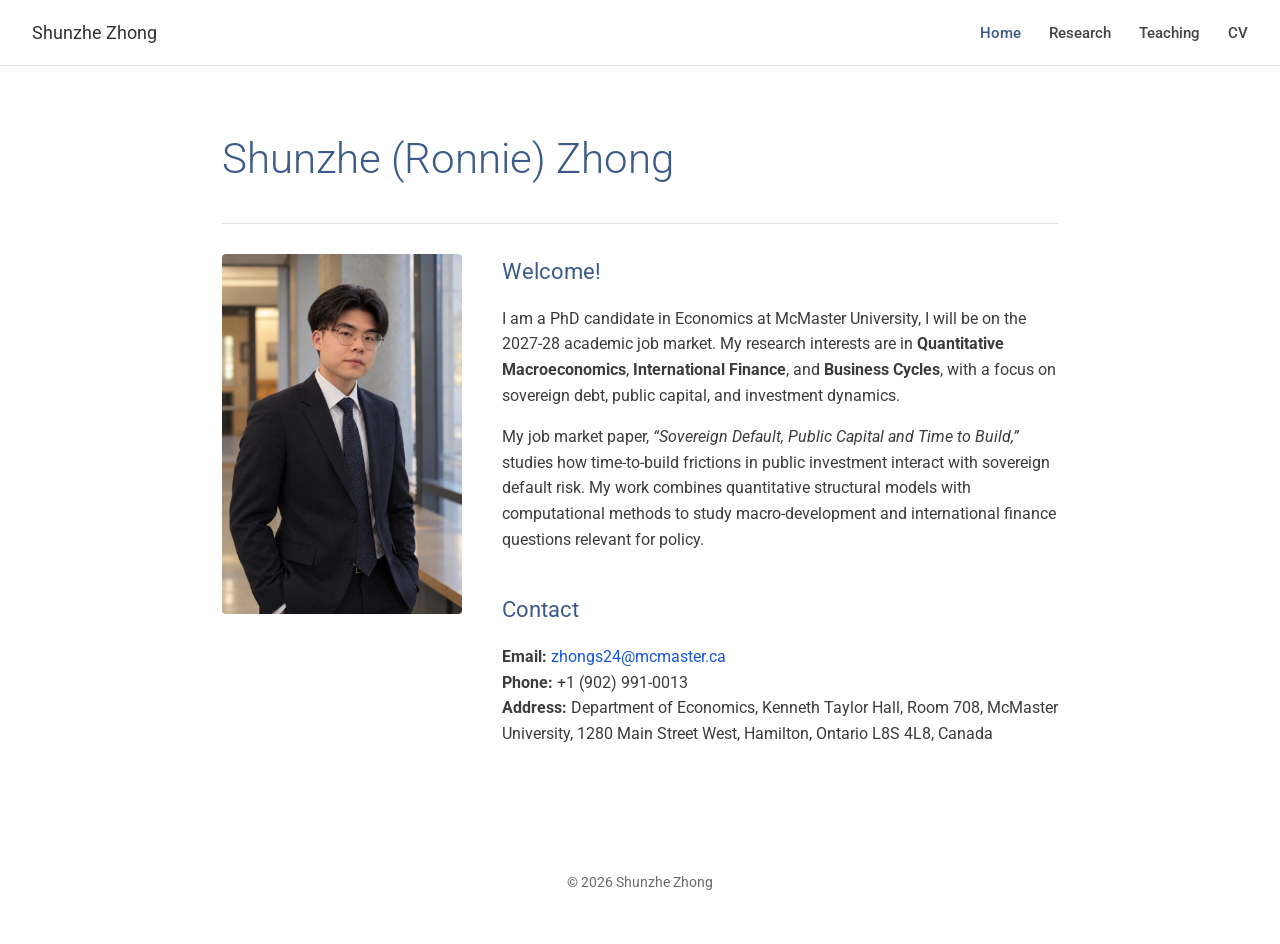
<file: index.html>
<!DOCTYPE html>
<html lang="en">
<head>
<meta charset="UTF-8">
<meta name="viewport" content="width=device-width, initial-scale=1.0">
<title>Shunzhe Zhong | Economist, PhD Candidate at McMaster University</title>
<meta name="description" content="Shunzhe (Ronnie) Zhong is a PhD candidate in Economics at McMaster University researching quantitative macroeconomics, sovereign default, public capital and international finance.">
<meta name="author" content="Shunzhe Zhong">
<meta property="og:title" content="Shunzhe Zhong | Economist, PhD Candidate at McMaster University">
<meta property="og:description" content="Shunzhe (Ronnie) Zhong is a PhD candidate in Economics at McMaster University researching quantitative macroeconomics, sovereign default, public capital and international finance.">
<meta property="og:type" content="website">
<link rel="canonical" href="https://shunzhezhong.github.io/">
<meta property="og:url" content="https://shunzhezhong.github.io/">
<link rel="stylesheet" href="style.css">
<script type="application/ld+json">
{"@context":"https://schema.org","@type":"Person","name":"Shunzhe Zhong","alternateName":["Shunzhe (Ronnie) Zhong","Ronnie Zhong"],
"jobTitle":"PhD Candidate in Economics","affiliation":{"@type":"CollegeOrUniversity","name":"McMaster University"},
"alumniOf":[{"@type":"CollegeOrUniversity","name":"Dalhousie University"}],
"url":"https://shunzhezhong.github.io/",
"email":"mailto:zhongs24@mcmaster.ca",
"knowsAbout":["Quantitative Macroeconomics","International Finance","Business Cycles","Sovereign Default","Public Capital"]}
</script>
</head>
<body>

<header class="site-header">
  <div class="site-name">Shunzhe Zhong</div>
  <nav class="site-nav">
    <a href="index.html" class="active">Home</a>
    <a href="research.html">Research</a>
    <a href="teaching.html">Teaching</a>
    <a href="cv.html">CV</a>
  </nav>
</header>

<main>
  <h1 class="page-title">Shunzhe (Ronnie) Zhong</h1>
  <hr>

  <div class="hero">
    <div class="hero-photo">
      <img src="photo.jpg" alt="Shunzhe (Ronnie) Zhong, PhD candidate in Economics at McMaster University">
    </div>
    <div class="hero-text">
      <p class="section-heading" style="margin-top:0;">Welcome!</p>
      <p>
        I am a PhD candidate in Economics at
        McMaster University,
        I will be on the 2027-28 academic job market. My research interests are in
        <strong>Quantitative Macroeconomics</strong>, <strong>International Finance</strong>, and
        <strong>Business Cycles</strong>, with a focus on sovereign debt, public capital, and investment dynamics.
      </p>
      <p>
        My job market paper, <em>&ldquo;Sovereign Default, Public Capital and Time to Build,&rdquo;</em>
        studies how time-to-build frictions in public investment interact with sovereign default risk.
        My work combines quantitative structural models with computational methods to study
        macro-development and international finance questions relevant for policy.
      </p>
      

      <p class="section-heading">Contact</p>
      <p>
        <strong>Email:</strong> <a href="mailto:zhongs24@mcmaster.ca">zhongs24@mcmaster.ca</a><br>
        <strong>Phone:</strong> +1 (902) 991-0013<br>
        <strong>Address:</strong> Department of Economics, Kenneth Taylor Hall, Room 708,
        McMaster University, 1280 Main Street West, Hamilton, Ontario L8S 4L8, Canada
      </p>
    </div>
  </div>
</main>

<footer class="site-footer">
  &copy; 2026 Shunzhe Zhong
</footer>

</body>
</html>
</file>
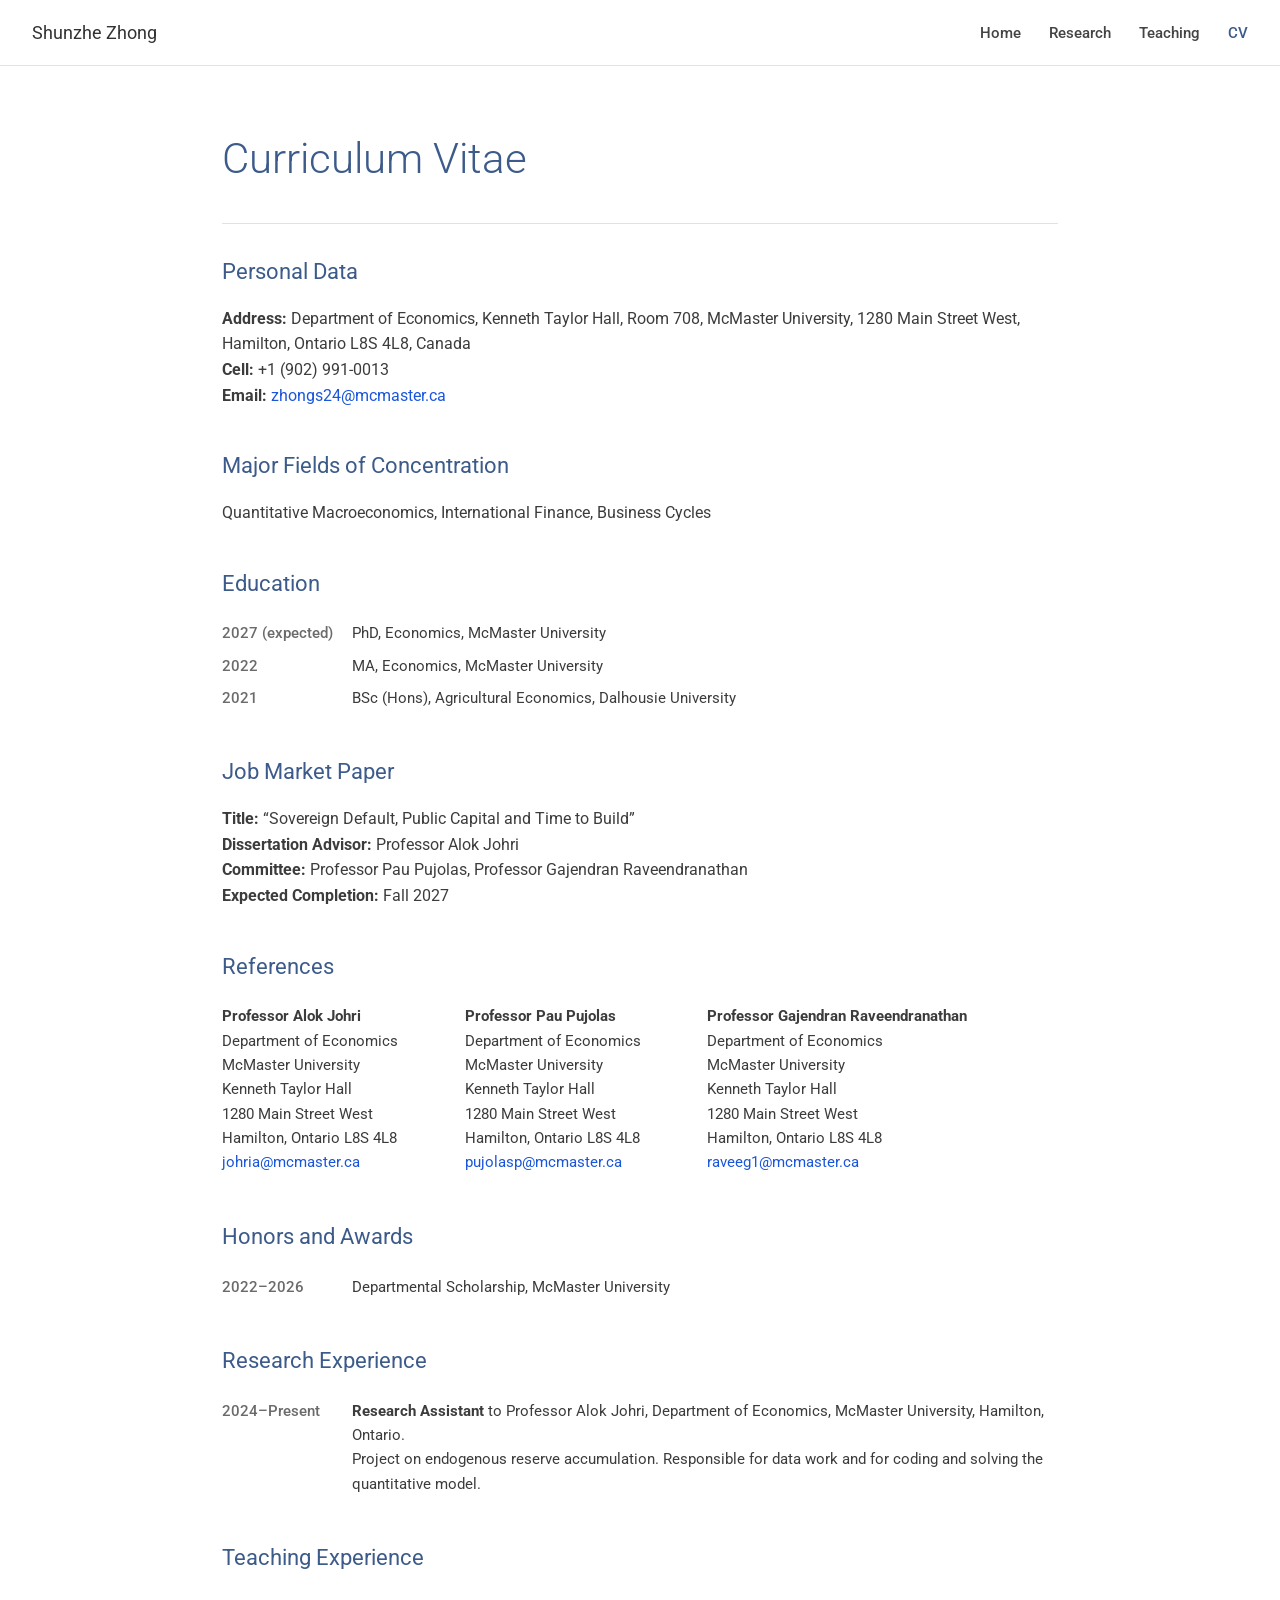
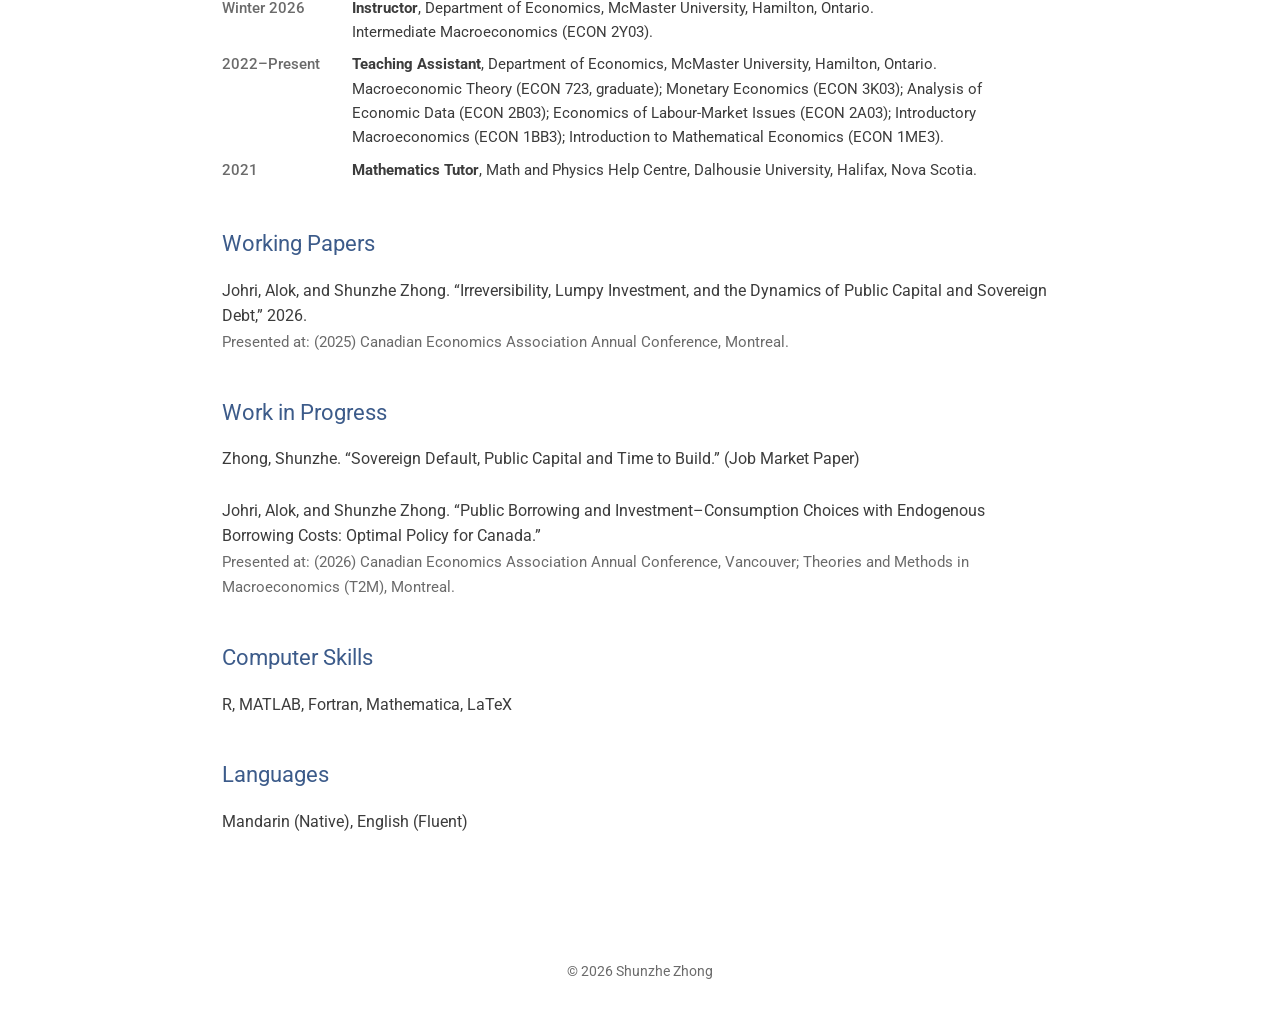
<file: cv.html>
<!DOCTYPE html>
<html lang="en">
<head>
<meta charset="UTF-8">
<meta name="viewport" content="width=device-width, initial-scale=1.0">
<title>Curriculum Vitae | Shunzhe Zhong, McMaster University Economics</title>
<meta name="description" content="Curriculum vitae of Shunzhe (Ronnie) Zhong, PhD candidate in Economics at McMaster University: education, research, teaching and references.">
<meta name="author" content="Shunzhe Zhong">
<meta property="og:title" content="Curriculum Vitae | Shunzhe Zhong, McMaster University Economics">
<meta property="og:description" content="Curriculum vitae of Shunzhe (Ronnie) Zhong, PhD candidate in Economics at McMaster University: education, research, teaching and references.">
<meta property="og:type" content="website">
<link rel="canonical" href="https://shunzhezhong.github.io/cv.html">
<meta property="og:url" content="https://shunzhezhong.github.io/cv.html">
<link rel="stylesheet" href="style.css">
</head>
<body>

<header class="site-header">
  <div class="site-name">Shunzhe Zhong</div>
  <nav class="site-nav">
    <a href="index.html">Home</a>
    <a href="research.html">Research</a>
    <a href="teaching.html">Teaching</a>
    <a href="cv.html" class="active">CV</a>
  </nav>
</header>

<main>
  <h1 class="page-title">Curriculum Vitae</h1>
  <hr>

  <p class="section-heading" style="margin-top:0;">Personal Data</p>
  <p>
    <strong>Address:</strong> Department of Economics, Kenneth Taylor Hall, Room 708,
    McMaster University, 1280 Main Street West, Hamilton, Ontario L8S 4L8, Canada<br>
    <strong>Cell:</strong> +1 (902) 991-0013<br>
    <strong>Email:</strong> <a href="mailto:zhongs24@mcmaster.ca">zhongs24@mcmaster.ca</a>
  </p>

  <p class="section-heading">Major Fields of Concentration</p>
  <p>Quantitative Macroeconomics, International Finance, Business Cycles</p>

  <p class="section-heading">Education</p>
  <table class="cv-table">
    <tr><td class="cv-year">2027 (expected)</td><td>PhD, Economics, McMaster University</td></tr>
    <tr><td class="cv-year">2022</td><td>MA, Economics, McMaster University</td></tr>
    <tr><td class="cv-year">2021</td><td>BSc (Hons), Agricultural Economics, Dalhousie University</td></tr>
  </table>

  <p class="section-heading">Job Market Paper</p>
  <p>
    <strong>Title:</strong> &ldquo;Sovereign Default, Public Capital and Time to Build&rdquo;<br>
    <strong>Dissertation Advisor:</strong> Professor Alok Johri<br>
    <strong>Committee:</strong> Professor Pau Pujolas, Professor Gajendran Raveendranathan<br>
    <strong>Expected Completion:</strong> Fall 2027
  </p>

  <p class="section-heading">References</p>
  <table class="cv-table">
    <tr>
      <td>
        <strong>Professor Alok Johri</strong><br>
        Department of Economics<br>
        McMaster University<br>
        Kenneth Taylor Hall<br>
        1280 Main Street West<br>
        Hamilton, Ontario L8S 4L8<br>
        <a href="mailto:johria@mcmaster.ca">johria@mcmaster.ca</a>
      </td>
      <td>
        <strong>Professor Pau Pujolas</strong><br>
        Department of Economics<br>
        McMaster University<br>
        Kenneth Taylor Hall<br>
        1280 Main Street West<br>
        Hamilton, Ontario L8S 4L8<br>
        <a href="mailto:pujolasp@mcmaster.ca">pujolasp@mcmaster.ca</a>
      </td>
      <td>
        <strong>Professor Gajendran Raveendranathan</strong><br>
        Department of Economics<br>
        McMaster University<br>
        Kenneth Taylor Hall<br>
        1280 Main Street West<br>
        Hamilton, Ontario L8S 4L8<br>
        <a href="mailto:raveeg1@mcmaster.ca">raveeg1@mcmaster.ca</a>
      </td>
    </tr>
  </table>

  <p class="section-heading">Honors and Awards</p>
  <table class="cv-table">
    <tr><td class="cv-year">2022&ndash;2026</td><td>Departmental Scholarship, McMaster University</td></tr>
  </table>

  <p class="section-heading">Research Experience</p>
  <table class="cv-table">
    <tr>
      <td class="cv-year">2024&ndash;Present</td>
      <td>
        <strong>Research Assistant</strong> to Professor Alok Johri, Department of Economics,
        McMaster University, Hamilton, Ontario.<br>
        Project on endogenous reserve accumulation. Responsible for data work and for coding and
        solving the quantitative model.
      </td>
    </tr>
  </table>

  <p class="section-heading">Teaching Experience</p>
  <table class="cv-table">
    <tr>
      <td class="cv-year">Winter 2026</td>
      <td>
        <strong>Instructor</strong>, Department of Economics, McMaster University, Hamilton, Ontario.<br>
        Intermediate Macroeconomics (ECON 2Y03).
      </td>
    </tr>
    <tr>
      <td class="cv-year">2022&ndash;Present</td>
      <td>
        <strong>Teaching Assistant</strong>, Department of Economics, McMaster University, Hamilton, Ontario.<br>
        Macroeconomic Theory (ECON 723, graduate); Monetary Economics (ECON 3K03);
        Analysis of Economic Data (ECON 2B03); Economics of Labour-Market Issues (ECON 2A03);
        Introductory Macroeconomics (ECON 1BB3); Introduction to Mathematical Economics (ECON 1ME3).
      </td>
    </tr>
    <tr>
      <td class="cv-year">2021</td>
      <td>
        <strong>Mathematics Tutor</strong>, Math and Physics Help Centre, Dalhousie University,
        Halifax, Nova Scotia.
      </td>
    </tr>
  </table>

  <p class="section-heading">Working Papers</p>
  <p>
    Johri, Alok, and Shunzhe Zhong. &ldquo;Irreversibility, Lumpy Investment, and the Dynamics of
    Public Capital and Sovereign Debt,&rdquo; 2026.<br>
    <span class="entry-meta">Presented at: (2025) Canadian Economics Association Annual Conference, Montreal.</span>
  </p>

  <p class="section-heading">Work in Progress</p>
  <p>
    Zhong, Shunzhe. &ldquo;Sovereign Default, Public Capital and Time to Build.&rdquo; (Job Market Paper)<br><br>
    Johri, Alok, and Shunzhe Zhong. &ldquo;Public Borrowing and Investment&ndash;Consumption Choices with
    Endogenous Borrowing Costs: Optimal Policy for Canada.&rdquo;<br>
    <span class="entry-meta">Presented at: (2026) Canadian Economics Association Annual Conference, Vancouver;
    Theories and Methods in Macroeconomics (T2M), Montreal.</span>
  </p>

  <p class="section-heading">Computer Skills</p>
  <p>R, MATLAB, Fortran, Mathematica, LaTeX</p>

  <p class="section-heading">Languages</p>
  <p>Mandarin (Native), English (Fluent)</p>
</main>

<footer class="site-footer">
  &copy; 2026 Shunzhe Zhong
</footer>

</body>
</html>
</file>
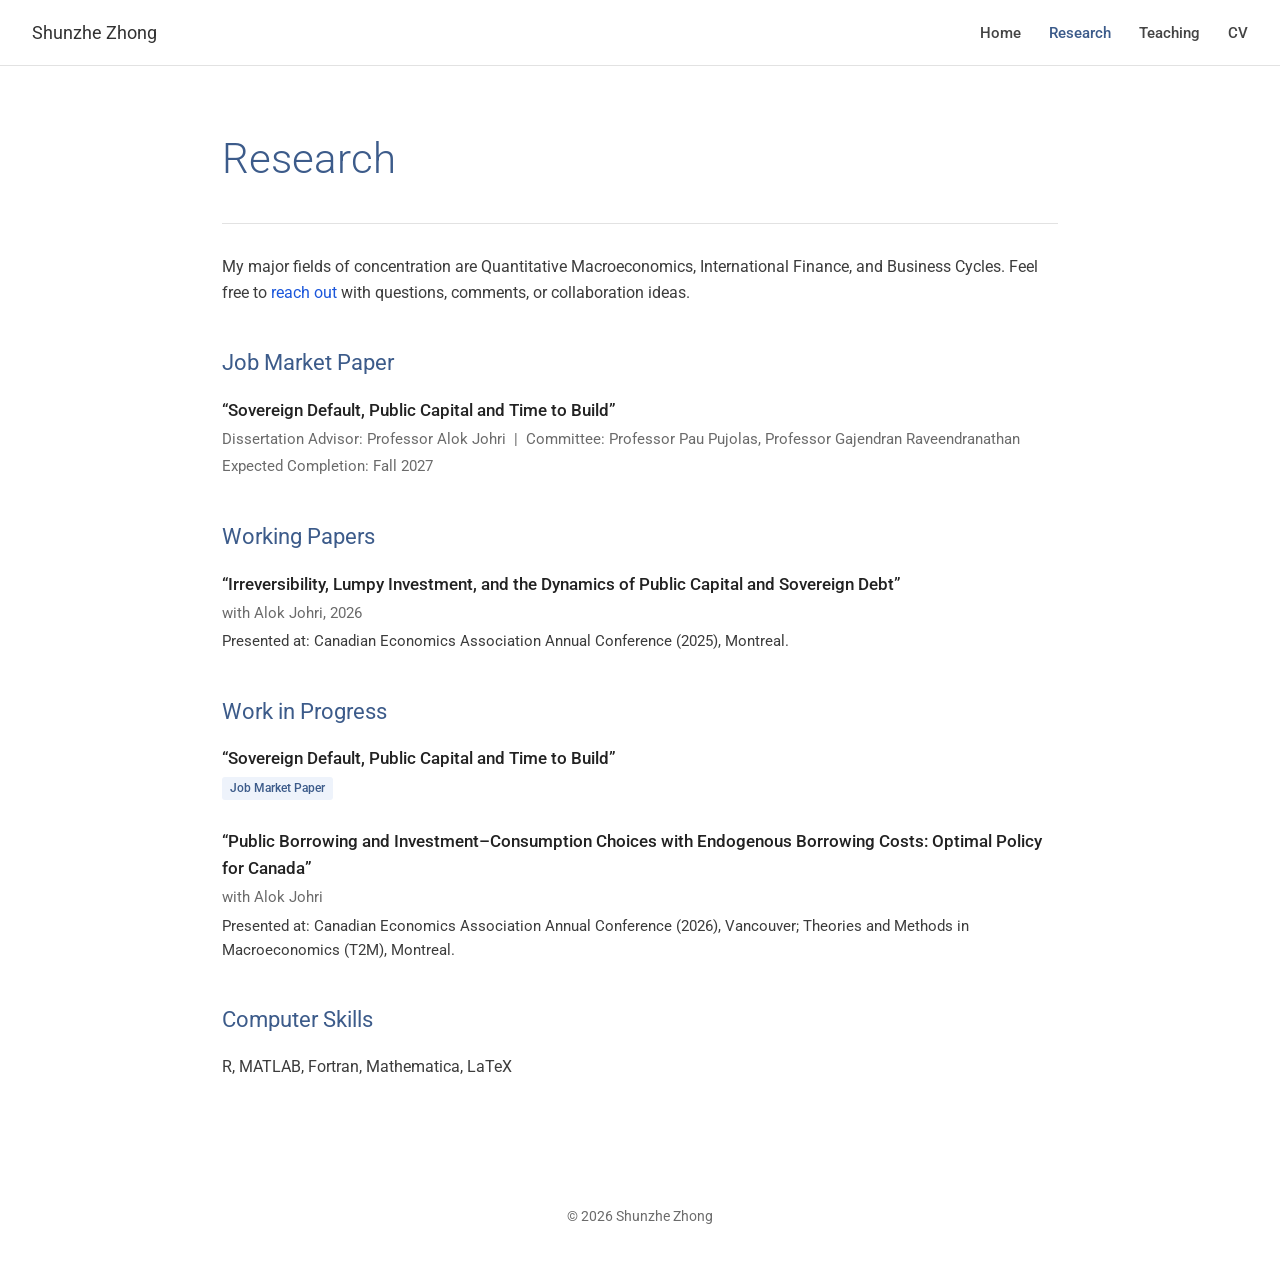
<file: research.html>
<!DOCTYPE html>
<html lang="en">
<head>
<meta charset="UTF-8">
<meta name="viewport" content="width=device-width, initial-scale=1.0">
<title>Research | Shunzhe Zhong, McMaster University Economics</title>
<meta name="description" content="Research by Shunzhe Zhong: sovereign default, public capital, time to build, lumpy investment and sovereign debt. Job market paper and working papers.">
<meta name="author" content="Shunzhe Zhong">
<meta property="og:title" content="Research | Shunzhe Zhong, McMaster University Economics">
<meta property="og:description" content="Research by Shunzhe Zhong: sovereign default, public capital, time to build, lumpy investment and sovereign debt. Job market paper and working papers.">
<meta property="og:type" content="website">
<link rel="canonical" href="https://shunzhezhong.github.io/research.html">
<meta property="og:url" content="https://shunzhezhong.github.io/research.html">
<link rel="stylesheet" href="style.css">
</head>
<body>

<header class="site-header">
  <div class="site-name">Shunzhe Zhong</div>
  <nav class="site-nav">
    <a href="index.html">Home</a>
    <a href="research.html" class="active">Research</a>
    <a href="teaching.html">Teaching</a>
    <a href="cv.html">CV</a>
  </nav>
</header>

<main>
  <h1 class="page-title">Research</h1>
  <hr>

  <p>
    My major fields of concentration are Quantitative Macroeconomics, International Finance, and
    Business Cycles. Feel free to <a href="mailto:zhongs24@mcmaster.ca">reach out</a> with questions,
    comments, or collaboration ideas.
  </p>

  <p class="section-heading">Job Market Paper</p>
  <div class="entry">
    <div class="entry-title">&ldquo;Sovereign Default, Public Capital and Time to Build&rdquo;</div>
    <div class="entry-meta">Dissertation Advisor: Professor Alok Johri &nbsp;|&nbsp;
      Committee: Professor Pau Pujolas, Professor Gajendran Raveendranathan</div>
    <div class="entry-meta">Expected Completion: Fall 2027</div>
  </div>

  <p class="section-heading">Working Papers</p>
  <div class="entry">
    <div class="entry-title">
      &ldquo;Irreversibility, Lumpy Investment, and the Dynamics of Public Capital and Sovereign Debt&rdquo;
    </div>
    <div class="entry-meta">with Alok Johri, 2026</div>
    <div class="entry-detail">
      Presented at: Canadian Economics Association Annual Conference (2025), Montreal.
    </div>
  </div>

  <p class="section-heading">Work in Progress</p>
  <div class="entry">
    <div class="entry-title">&ldquo;Sovereign Default, Public Capital and Time to Build&rdquo;</div>
    <div class="entry-meta"><span class="tag-label">Job Market Paper</span></div>
  </div>
  <div class="entry">
    <div class="entry-title">
      &ldquo;Public Borrowing and Investment&ndash;Consumption Choices with Endogenous Borrowing Costs:
      Optimal Policy for Canada&rdquo;
    </div>
    <div class="entry-meta">with Alok Johri</div>
    <div class="entry-detail">
      Presented at: Canadian Economics Association Annual Conference (2026), Vancouver;
      Theories and Methods in Macroeconomics (T2M), Montreal.
    </div>
  </div>

  <p class="section-heading">Computer Skills</p>
  <p>R, MATLAB, Fortran, Mathematica, LaTeX</p>
</main>

<footer class="site-footer">
  &copy; 2026 Shunzhe Zhong
</footer>

</body>
</html>
</file>
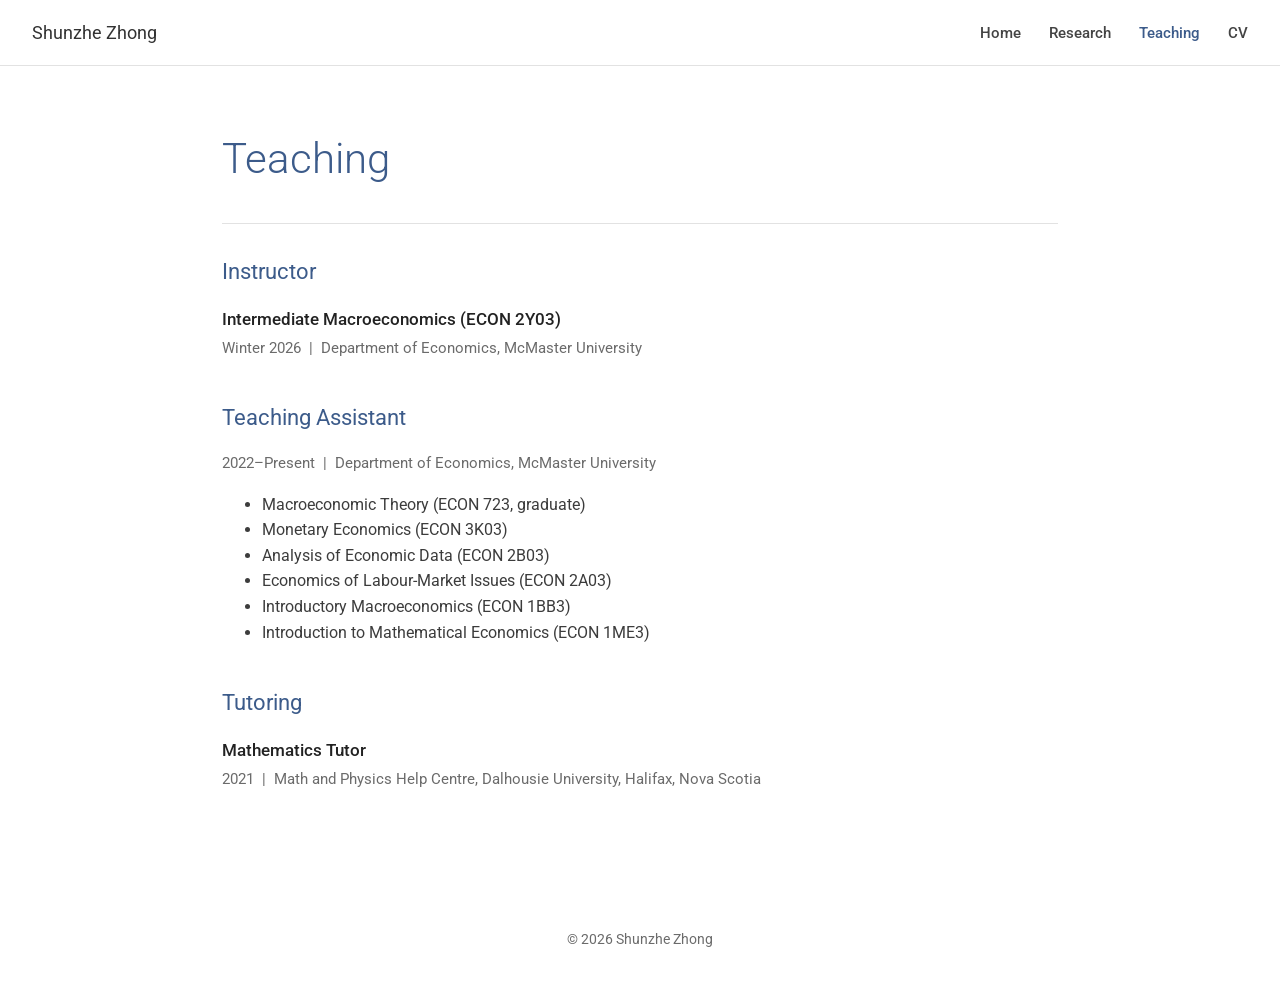
<file: teaching.html>
<!DOCTYPE html>
<html lang="en">
<head>
<meta charset="UTF-8">
<meta name="viewport" content="width=device-width, initial-scale=1.0">
<title>Teaching | Shunzhe Zhong, McMaster University Economics</title>
<meta name="description" content="Teaching experience of Shunzhe Zhong: instructor for Intermediate Macroeconomics and teaching assistant for macroeconomics and monetary economics at McMaster University.">
<meta name="author" content="Shunzhe Zhong">
<meta property="og:title" content="Teaching | Shunzhe Zhong, McMaster University Economics">
<meta property="og:description" content="Teaching experience of Shunzhe Zhong: instructor for Intermediate Macroeconomics and teaching assistant for macroeconomics and monetary economics at McMaster University.">
<meta property="og:type" content="website">
<link rel="canonical" href="https://shunzhezhong.github.io/teaching.html">
<meta property="og:url" content="https://shunzhezhong.github.io/teaching.html">
<link rel="stylesheet" href="style.css">
</head>
<body>

<header class="site-header">
  <div class="site-name">Shunzhe Zhong</div>
  <nav class="site-nav">
    <a href="index.html">Home</a>
    <a href="research.html">Research</a>
    <a href="teaching.html" class="active">Teaching</a>
    <a href="cv.html">CV</a>
  </nav>
</header>

<main>
  <h1 class="page-title">Teaching</h1>
  <hr>

  <p class="section-heading" style="margin-top:0;">Instructor</p>
  <div class="entry">
    <div class="entry-title">Intermediate Macroeconomics (ECON 2Y03)</div>
    <div class="entry-meta">Winter 2026 &nbsp;|&nbsp; Department of Economics, McMaster University</div>
  </div>

  <p class="section-heading">Teaching Assistant</p>
  <div class="entry">
    <div class="entry-meta">2022&ndash;Present &nbsp;|&nbsp; Department of Economics, McMaster University</div>
    <ul>
      <li>Macroeconomic Theory (ECON 723, graduate)</li>
      <li>Monetary Economics (ECON 3K03)</li>
      <li>Analysis of Economic Data (ECON 2B03)</li>
      <li>Economics of Labour-Market Issues (ECON 2A03)</li>
      <li>Introductory Macroeconomics (ECON 1BB3)</li>
      <li>Introduction to Mathematical Economics (ECON 1ME3)</li>
    </ul>
  </div>

  <p class="section-heading">Tutoring</p>
  <div class="entry">
    <div class="entry-title">Mathematics Tutor</div>
    <div class="entry-meta">2021 &nbsp;|&nbsp; Math and Physics Help Centre, Dalhousie University, Halifax, Nova Scotia</div>
  </div>
</main>

<footer class="site-footer">
  &copy; 2026 Shunzhe Zhong
</footer>

</body>
</html>
</file>
<file: style.css>
@import url('https://fonts.googleapis.com/css2?family=Roboto:wght@300;400;500;700&display=swap');

:root {
  --heading-color: #3c5b8a;
  --link-color: #1a56db;
  --text-color: #3c3c3c;
  --muted-color: #6b6b6b;
  --bg: #ffffff;
  --divider: #e2e2e2;
  --max-width: 900px;
}

* {
  box-sizing: border-box;
}

body {
  margin: 0;
  font-family: 'Roboto', Arial, sans-serif;
  color: var(--text-color);
  background: var(--bg);
  line-height: 1.6;
}

a {
  color: var(--link-color);
  text-decoration: none;
}

a:hover {
  text-decoration: underline;
}

header.site-header {
  display: flex;
  justify-content: space-between;
  align-items: center;
  flex-wrap: wrap;
  padding: 18px 32px;
  border-bottom: 1px solid var(--divider);
  gap: 12px;
}

.site-name {
  font-size: 1.15rem;
  font-weight: 400;
  color: #333;
}

nav.site-nav {
  display: flex;
  gap: 28px;
  flex-wrap: wrap;
}

nav.site-nav a {
  color: #444;
  font-size: 0.95rem;
  font-weight: 500;
}

nav.site-nav a.active,
nav.site-nav a:hover {
  color: var(--heading-color);
}

main {
  max-width: var(--max-width);
  margin: 0 auto;
  padding: 40px 32px 80px;
}

h1.page-title {
  font-size: 2.6rem;
  font-weight: 300;
  color: var(--heading-color);
  margin: 20px 0 30px;
}

hr {
  border: none;
  border-top: 1px solid var(--divider);
  margin: 30px 0;
}

.hero {
  display: flex;
  gap: 40px;
  flex-wrap: wrap;
  align-items: flex-start;
}

.hero-text {
  flex: 1;
  min-width: 280px;
}

.hero-photo {
  width: 240px;
  flex-shrink: 0;
}

.hero-photo img {
  width: 100%;
  border-radius: 4px;
  display: block;
}

.section-heading {
  color: var(--heading-color);
  font-weight: 400;
  font-size: 1.4rem;
  margin-top: 40px;
  margin-bottom: 16px;
}

.entry {
  margin-bottom: 28px;
}

.entry-title {
  font-weight: 500;
  font-size: 1.05rem;
  color: #222;
}

.entry-meta {
  color: var(--muted-color);
  font-size: 0.92rem;
  margin: 4px 0;
}

.entry-detail {
  font-size: 0.95rem;
  margin: 4px 0;
}

table.cv-table {
  border-collapse: collapse;
  width: 100%;
  margin-bottom: 10px;
}

table.cv-table td {
  padding: 4px 12px 4px 0;
  vertical-align: top;
  font-size: 0.95rem;
}

.cv-year {
  white-space: nowrap;
  color: var(--muted-color);
  font-weight: 500;
  width: 130px;
}

.tag-label {
  display: inline-block;
  background: #eef3fb;
  color: var(--heading-color);
  font-size: 0.75rem;
  font-weight: 500;
  padding: 2px 8px;
  border-radius: 3px;
  margin-right: 8px;
}

footer.site-footer {
  text-align: center;
  color: var(--muted-color);
  font-size: 0.85rem;
  padding: 30px 32px 50px;
}

@media (max-width: 600px) {
  header.site-header {
    flex-direction: column;
    align-items: flex-start;
  }
  h1.page-title {
    font-size: 2rem;
  }
}
</file>
